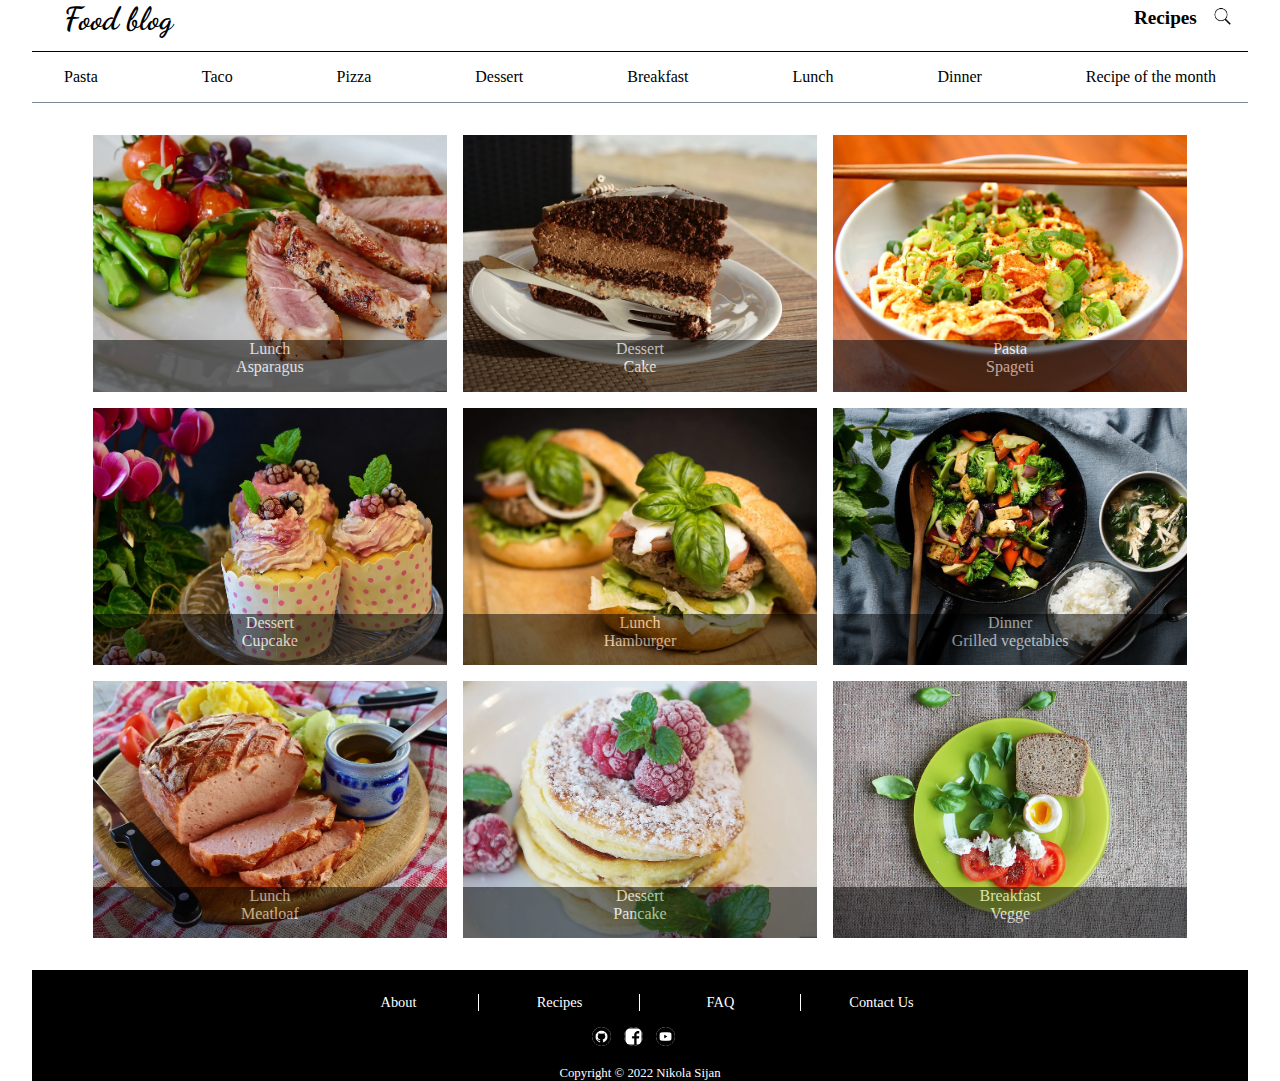
<file: index.html>
<!DOCTYPE html>
<html lang="en">
  <head>
    <meta charset="UTF-8" />
    <meta http-equiv="X-UA-Compatible" content="IE=edge" />
    <meta name="viewport" content="width=device-width, initial-scale=1.0" />
    <title>Food blog</title>
    <link
      href="https://fonts.googleapis.com/css2?family=Dancing+Script&display=swap"
      rel="stylesheet"
    />
    <link rel="stylesheet" href="style.css" />
  </head>
  <body>
    <header class="baner">
      <div class="lefttop">
        <p>Food blog</p>
      </div>
      <div class="righttop">
        <div>
          <p id="recipes">Recipes</p>
        </div>
        <div>
          <img src="/images/searchicon.png" alt="searchicon">
        </div>
      </div>
    </header>

    <div class="nav">
        <a href="">Pasta</a>
        <a href="">Taco</a>
        <a href="">Pizza</a>
        <a href="">Dessert</a>
        <a href="">Breakfast</a>
        <a href="">Lunch</a>
        <a href="">Dinner</a>
        <a href="bestrecipte.html">Recipe of the month</a>

    </div>

<div class="container">
    <div class="positioning">
    <img src="/images/asparagus.webp" alt="asparagus">
     <p> Lunch <br> Asparagus</p>
    </div> 

    <div class="positioning">
    <img src="/images/cake.webp" alt="cake">
    <p>  Dessert<br>  Cake</p>
    </div>

    <div class="positioning">
    <img src="/images/food.jpg" alt="food">
    <p>  Pasta<br>  Spageti</p>
    </div>

    <div class="positioning">
    <img src="/images/cupcake.jpg" alt="cupcake">
    <p>  Dessert<br>  Cupcake</p>
    </div>

    <div class="positioning">
    <img src="/images/hamburger.webp" alt="hamburger">
    <p>  Lunch<br>  Hamburger</p>
    </div>

    <div class="positioning">
    <img src="/images/meal.jpg" alt="meal">
    <p>  Dinner<br>  Grilled vegetables</p>
    </div>

    <div class="positioning">
    <img src="/images/meatloaf.webp" alt="meatloaf">
    <p>  Lunch<br>  Meatloaf</p>
    </div>

    <div class="positioning">
    <img src="/images/pancake.webp" alt="pancake">
    <p>  Dessert<br>  Pancake</p>
    </div>

    <div class="positioning">
    <img src="/images/tomatoes-447170_960_720.jpg" alt="tomatoes">
    <p>  Breakfast<br>  Vegge</p>
    </div>
</div>

<footer class="footercontainer">
    <div class="footernav">
        <a href="about.html">About</a>
        <a id="recipes" href="">Recipes</a>
        <a id="faq" href="">FAQ</a>
        <a href="https://codefactory.wien/en/contact-en/" target="_blank">Contact Us</a>
    </div>

    <div class="icons">
        <div class="icon">
            <img src="/images/githubicon.png" alt="gh">
        </div>
        <div class="icon">
            <img src="/images/fb2.png" alt="fb">
        </div>
        <div class="icon">
            <img src="/images/yt2.png" alt="yt">
        </div>
    </div>

    <div class="cp">

        <p>Copyright &#169; 2022 Nikola Sijan</p>

    </div>
</footer>




  </body>
</html>
</file>
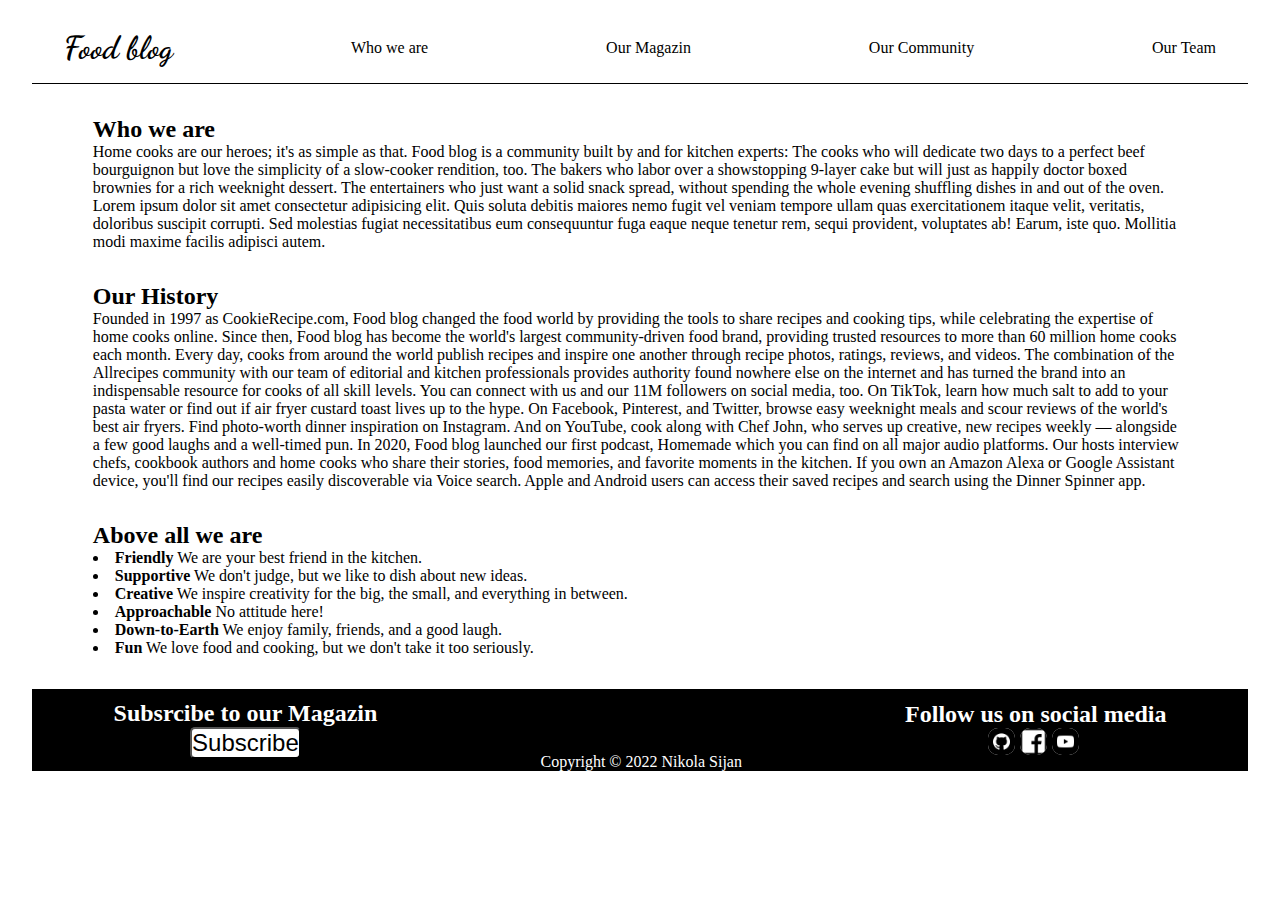
<file: about.html>
<!DOCTYPE html>
<html lang="en">
<head>
    <meta charset="UTF-8">
    <meta http-equiv="X-UA-Compatible" content="IE=edge">
    <meta name="viewport" content="width=device-width, initial-scale=1.0">
    <link rel="stylesheet" href="about.css">
    <title>About</title>
    <link
      href="https://fonts.googleapis.com/css2?family=Dancing+Script&display=swap"
      rel="stylesheet"
    />

</head>
<body>
    
    <header>
        <div class="nav">
            <div class="logo">
                <p>Food blog</p>
              </div>
            <a href="">Who we are</a>
            
            <a href="">Our Magazin</a>
            <a href="">Our Community</a>
            <a href="">Our Team</a>
            
        </div>
    </header>

    <main>

        <div class="who">
        <h2>Who we are</h2>
        <p>Home cooks are our heroes; it's as simple as that. Food blog is a community built by and for kitchen experts: The cooks who will dedicate two days to a perfect beef bourguignon but love the simplicity of a slow-cooker rendition, too. The bakers who labor over a showstopping 9-layer cake but will just as happily doctor boxed brownies for a rich weeknight dessert. The entertainers who just want a solid snack spread, without spending the whole evening shuffling dishes in and out of the oven. Lorem ipsum dolor sit amet consectetur adipisicing elit. Quis soluta debitis maiores nemo fugit vel veniam tempore ullam quas exercitationem itaque velit, veritatis, doloribus suscipit corrupti. Sed molestias fugiat necessitatibus eum consequuntur fuga eaque neque tenetur rem, sequi provident, voluptates ab! Earum, iste quo. Mollitia modi maxime facilis adipisci autem.</p>
        </div>

        <div>
            <h2>Our History</h2>
            <p>Founded in 1997 as CookieRecipe.com, Food blog  changed the food world by providing the tools to share recipes and cooking tips, while celebrating the expertise of home cooks online. Since then, Food blog has become the world's largest community-driven food brand, providing trusted resources to more than 60 million home cooks each month. 

                Every day, cooks from around the world publish recipes and inspire one another through recipe photos, ratings, reviews, and videos. The combination of the Allrecipes community with our team of editorial and kitchen professionals provides authority found nowhere else on the internet and has turned the brand into an indispensable resource for cooks of all skill levels.
                
                You can connect with us and our 11M followers on social media, too. On TikTok, learn how much salt to add to your pasta water or find out if air fryer custard toast lives up to the hype. On Facebook, Pinterest, and Twitter, browse easy weeknight meals and scour reviews of the world's best air fryers. Find photo-worth dinner inspiration on Instagram. And on YouTube, cook along with Chef John, who serves up creative, new recipes weekly — alongside a few good laughs and a well-timed pun. 
                
                In 2020, Food blog launched our first podcast, Homemade which you can find on all major audio platforms. Our hosts interview chefs, cookbook authors and home cooks who share their stories, food memories, and favorite moments in the kitchen. 
                
                If you own an Amazon Alexa or Google Assistant device, you'll find our recipes easily discoverable via Voice search. Apple and Android users can access their saved recipes and search using the Dinner Spinner app. </p>
        </div>

        <div class="aboveall">
        <h2>Above all we are </h2>

        <ul>
            <li><b>Friendly</b>  We are your best friend in the kitchen. </li>
            <li><b>Supportive</b>  We don't judge, but we like to dish about new ideas.</li>
            <li><b>Creative</b> We inspire creativity for the big, the small, and everything in between. </li>
            <li><b>Approachable</b> No attitude here! </li>
            <li><b>Down-to-Earth</b> We enjoy family, friends, and a good laugh.</li>
            <li><b>Fun</b> We love food and cooking, but we don't take it too seriously. </li>
        </ul>
        </div>

    </main>


    <footer>
        <div class="magazin">
            <h3>Subsrcibe to our Magazin</h3>
            <button type="submit">Subscribe</button>
            
        </div>
        <div class="socialm">
            <h3>Follow us on social media</h3>
            <div class="icons">
                <div class="icon">
                    <img src="/images/githubicon.png" alt="gh">
                </div>
                <div class="icon">
                    <img src="/images/fb2.png" alt="fb">
                </div>
                <div class="icon">
                    <img src="/images/yt2.png" alt="yt">
                </div>
            </div>
        </div>
       
        <div class="cp"><p>Copyright &#169; 2022 Nikola Sijan</p></div>
    </footer>
</body>
</html>
</file>
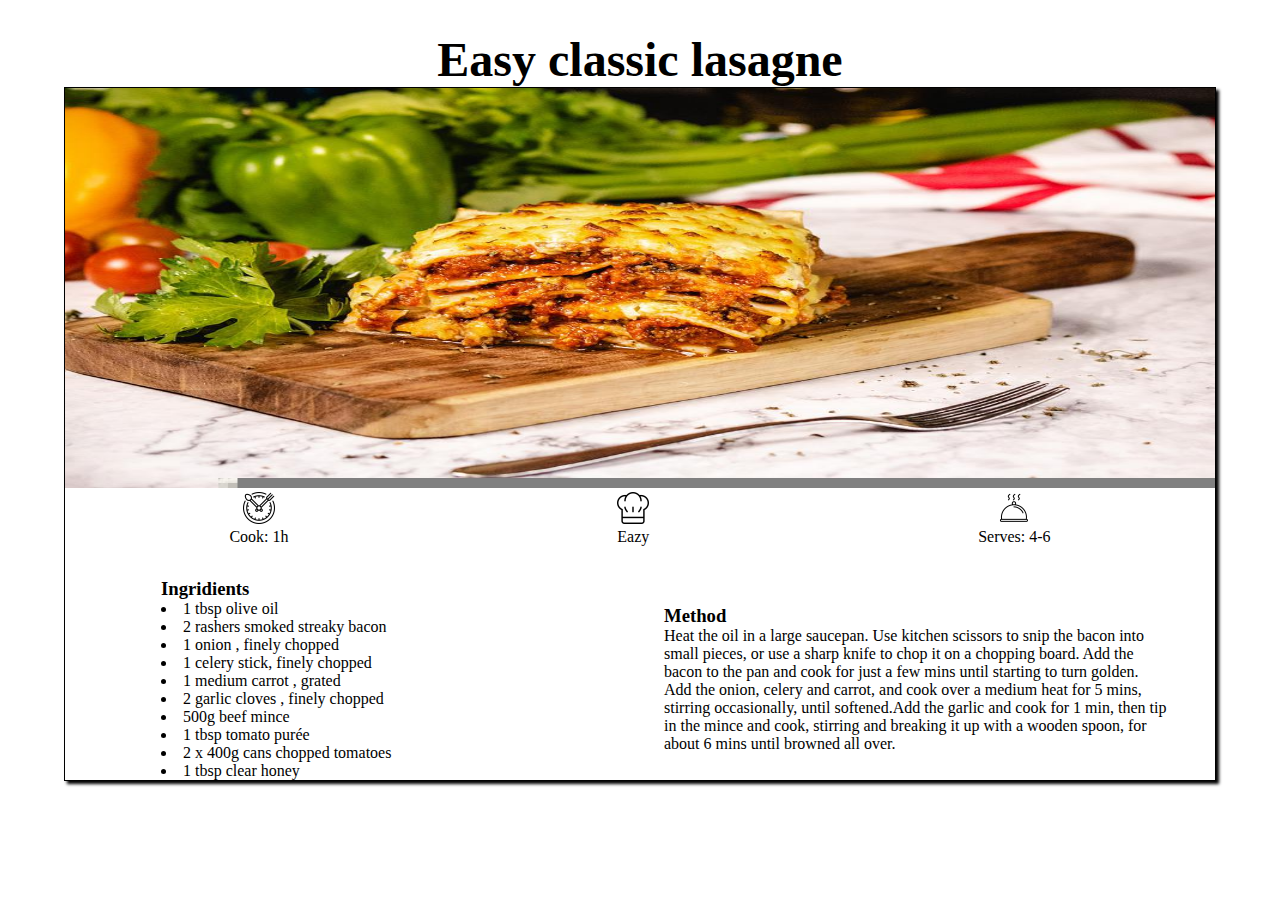
<file: bestrecipte.html>
<!DOCTYPE html>
<html lang="en">
<head>
    <meta charset="UTF-8">
    <meta http-equiv="X-UA-Compatible" content="IE=edge">
    <meta name="viewport" content="width=device-width, initial-scale=1.0">
    <title>Recipe of the month</title>
    <link rel="stylesheet" href="bestrecipte.css">
</head>
<body>

    <header>
        
            <h1>Easy classic lasagne</h1>
       
    </header>
   
        


    <div class="container">
        
        <div class="item1">
            <img src="/images/lasagne.jpg" alt="lasagne">
            </div>
    
        
        <div class="icons">
            <div>
                <img src="/images/time.png" alt="time">
                <p>Cook: 1h</p>

            </div>
            <div>
                <img src="/images/hat.png" alt="hat">
                <p>Eazy</p>
            </div>
            <div>
                <img src="/images/portion.png" alt="portion">
                <p>Serves: 4-6</p>
            </div>
        </div>

        <div class="howto">
            <div class="ingridient">
                <h3>Ingridients</h3> 
                <ul>
                    <li>1 tbsp olive oil</li>
                    <li>2 rashers smoked streaky bacon</li>
                    <li>1 onion , finely chopped</li>
                    <li>1 celery stick, finely chopped</li>
                    <li>1 medium carrot , grated</li>
                    <li>2 garlic cloves , finely chopped</li>
                    <li>500g beef mince</li>
                    <li>1 tbsp tomato purée</li>
                    <li>2 x 400g cans chopped tomatoes</li>
                    <li>1 tbsp clear honey</li>
                </ul>
            </div>
            <div class="method">

                <h3>Method</h3>
                
                <p>Heat the oil in a large saucepan. Use kitchen scissors to snip the bacon into small pieces, or use a sharp knife to chop it on a chopping board. Add the bacon to the pan and cook for just a few mins until starting to turn golden. Add the onion, celery and carrot, and cook over a medium heat for 5 mins, stirring occasionally, until softened.Add the garlic and cook for 1 min, then tip in the mince and cook, stirring and breaking it up with a wooden spoon, for about 6 mins until browned all over.</p>
            </div>
        </div>
    </div>
</body>
</html>
</file>
<file: style.css>
* {
  margin: 0;
  padding: 0;
}

body {
  margin: 0 2rem;
}

.baner {
  display: flex;
  justify-content: space-between;
  align-items: center;
  margin-top: 0px;
}
.baner .lefttop {
  font-family: "Dancing Script", cursive;
  font-weight: bold;
  font-size: 2rem;
  padding-left: 2rem;
}
.baner .righttop {
  display: flex;
  justify-content: space-between;
  font-size: 1.2rem;
  padding-right: 1rem;
  font-weight: bold;
}
.baner .righttop #recipes {
  padding-right: 1rem;
}
.baner .righttop img {
  width: 1.2rem;
  height: 1.2rem;
}

.nav {
  display: flex;
  justify-content: space-between;
  align-items: center;
  border-top: 1px solid black;
  border-bottom: 1px solid lightslategray;
  padding: 1rem;
  padding-left: 2rem;
  padding-right: 2rem;
  margin-top: 0.8rem;
}
.nav a {
  text-decoration: none;
  color: black;
}
.nav a:hover {
  font-weight: bold;
}

.container {
  display: grid;
  grid-template-columns: repeat(3, 1fr);
  grid-template-rows: repeat(3, 1fr);
  width: 90%;
  gap: 1rem;
  margin: 2rem auto;
}
.container .positioning {
  position: relative;
  text-align: center;
}
.container .positioning p {
  background-color: black;
  position: absolute;
  height: 20%;
  top: 80%;
  width: 100%;
  opacity: 0.5;
  color: white;
}
.container img {
  height: 100%;
  width: 100%;
  -o-object-fit: cover;
     object-fit: cover;
}

.footercontainer {
  display: flex;
  flex-direction: column;
  justify-content: center;
  align-items: center;
  background-color: black;
  color: white;
}
.footercontainer .footernav {
  display: flex;
  justify-content: center;
  align-items: center;
  padding-top: 1.5rem;
  font-size: 0.9rem;
  width: 80%;
}
.footercontainer .footernav a {
  text-decoration: none;
  color: white;
  width: 10rem;
  text-align: center;
}
.footercontainer .footernav #recipes {
  border-left: 1px solid white;
  border-right: 1px solid white;
}
.footercontainer .footernav #faq {
  border-right: 1px solid white;
}
.footercontainer .icons {
  display: flex;
  justify-content: center;
  align-items: center;
  margin: 1rem;
}
.footercontainer .icons .icon {
  width: 2rem;
}
.footercontainer .icons img {
  height: 1.2rem;
  width: 1.2rem;
  background-color: white;
  border-radius: 10px;
}
.footercontainer .cp {
  font-size: 0.8rem;
}

@media (max-width: 480px) {
  body {
    display: grid;
    grid-template-columns: 1, 1fr;
  }
  body .container {
    display: grid;
    grid-template-columns: repeat(1, 1fr);
  }
}
@media (min-width: 481px) and (max-width: 768px) {
  body {
    display: grid;
    grid-template-columns: 2, 1fr;
  }
  body .container {
    display: grid;
    grid-template-columns: repeat(2, 1fr);
  }
}/*# sourceMappingURL=style.css.map */
</file>
<file: about.css>
* {
  margin: 0;
  padding: 0;
}

body {
  margin: 0 2rem;
}

.nav {
  display: flex;
  justify-content: space-between;
  align-items: center;
  border-bottom: 1px solid black;
  padding: 1rem;
  padding-left: 2rem;
  padding-right: 2rem;
  margin-top: 0.8rem;
}
.nav .logo {
  font-family: "Dancing Script", cursive;
  font-size: 2rem;
  font-weight: bold;
}
.nav a {
  text-decoration: none;
  color: black;
}

main {
  display: flex;
  flex-direction: column;
  justify-content: space-between;
  align-items: flex-start;
  margin: 2rem auto;
  width: 90%;
  gap: 2rem;
}
main .aboveall {
  list-style: inside;
}

footer {
  display: flex;
  justify-content: space-around;
  align-items: center;
  background-color: black;
  color: white;
}
footer .cp:nth-of-type(3) {
  order: 2;
}
footer .magazin:nth-of-type(1) {
  order: 1;
}
footer .socialm:nth-of-type(2) {
  order: 3;
}
footer h3 {
  font-size: 1.5rem;
}
footer .magazin {
  text-align: center;
}
footer .magazin button {
  font-size: 1.5rem;
  background-color: white;
  border-radius: 5px;
}
footer .magazin button:hover {
  cursor: pointer;
  font-weight: bold;
}
footer .magazin p {
  font-size: 0.8rem;
}
footer .socialm {
  display: flex;
  flex-direction: column;
  align-items: center;
}
footer .socialm .icons {
  display: flex;
  justify-content: center;
  align-items: center;
}
footer .socialm .icons .icon {
  width: 2rem;
}
footer .socialm .icons img {
  height: 1.7rem;
  width: 1.7rem;
  background-color: white;
  border-radius: 10px;
}
footer .cp {
  padding-top: 4rem;
}/*# sourceMappingURL=about.css.map */
</file>
<file: bestrecipte.css>
* {
  margin: 0;
  padding: 0;
}

body {
  margin: 2rem 20rem;
}

h1 {
  font-size: 3rem;
  text-align: center;
}

.container {
  display: flex;
  flex-direction: column;
  justify-content: center;
  text-align: center;
  box-shadow: 3px 3px 3px black;
  border: 1px solid black;
}

.item1 img {
  height: 400px;
  width: 100%;
}

.icons {
  display: flex;
  justify-content: space-around;
  align-items: center;
}
.icons img {
  height: 2rem;
  width: 2rem;
}

.howto {
  display: flex;
  justify-content: space-between;
  align-items: center;
  margin-top: 2rem;
}
.howto .ingridient {
  width: 50%;
  list-style-position: inside;
  text-align: start;
  padding-left: 6rem;
}
.howto .method {
  width: 50%;
  padding-right: 3rem;
  text-align: start;
}

@media (max-width: 480px) {
  body {
    margin: 2rem 0;
  }
}
@media (min-width: 480px) and (max-width: 1280px) {
  body {
    margin: 2rem 4rem;
  }
}/*# sourceMappingURL=bestrecipte.css.map */
</file>
